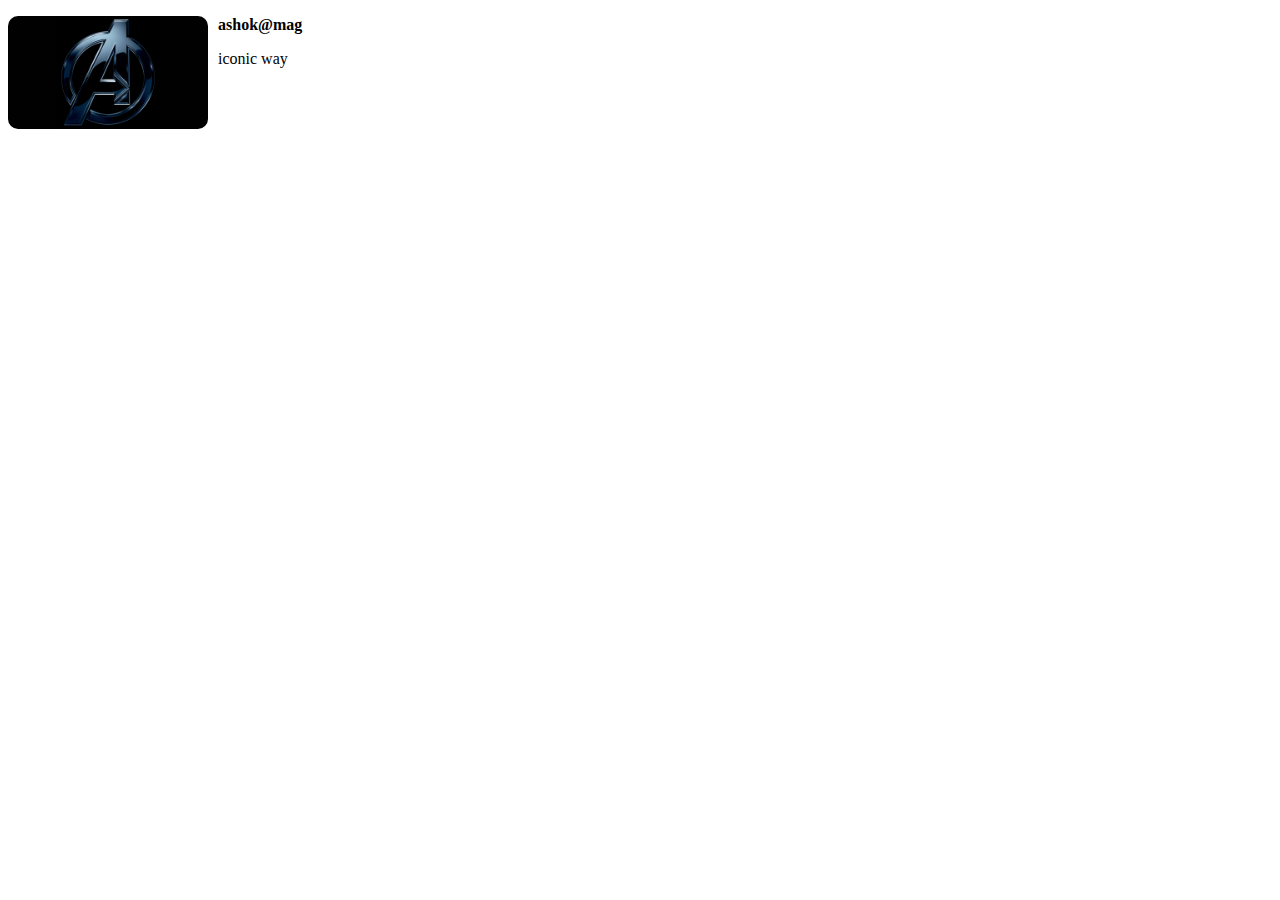
<file: index.html>
<!DOCTYPE html>
<html>
    <head>
        <title>My first web page</title>
        <style>
            img {
                width : 200px;
                border-radius: 10px;
                float : left;
                margin-right : 10px;
            }
            p.k2 {
                font-weight: bold;
            }
        </style>
    </head>
    <body>
    <img src="images/Avengers Shield Logo Wallpaper Shiel.png">
    <p class ="k2">ashok@mag</p>
    <p>iconic way</p>
    </body>
</html>
</file>
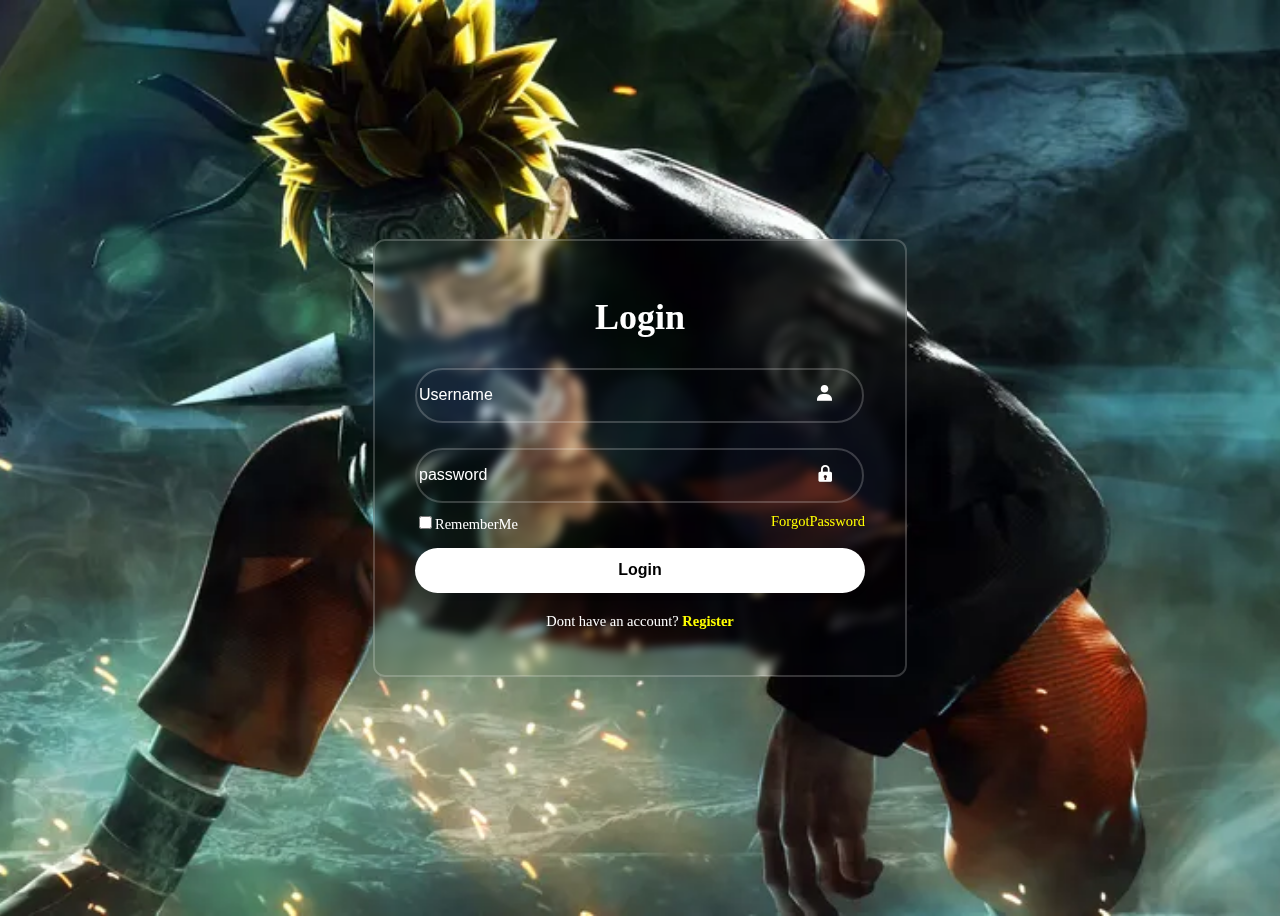
<file: login page/loginpage.html>
<!DOCTYPE html>
<html>
    <head>
        <title>Login Form</title>
        <link rel="stylesheet" href="style.css">
        <link href='https://unpkg.com/boxicons@2.1.4/css/boxicons.min.css' rel='stylesheet'>
    </head>
    <body>
    <div class="wrapper">
        <form action="">
            <h1>Login</h1>
            <div class="input-box">
                <input type="text" placeholder="Username" required>
                <i class='bx bxs-user'></i>
            </div>
            <div class="input-box">
                <input type="password" placeholder="password" required>
                <i class='bx bxs-lock' ></i> 
            </div>
            <div class="remember-forgot">
                <label><input type="checkbox">RememberMe</label>
                <a href="#">ForgotPassword</a>
            </div>
            <button type="submit" class="btn">Login</button>
            <div class="register-link">
                <p>Dont have an account? <a href="#">Register</a></p>
            </div>
        </form>
    </div>
    </body>
</html>
</file>
<file: login page/style.css>
.{
    margin: 0;
    padding: 0;
    box-sizing: border-box;
    font-family: "Poppins", sans-serif;
}
body {
    display: flex;
    justify-content: center;
    align-items: center;
    min-height: 100vh;
    background: url(naruto-4k-jump-force-m1rpjfr9v4zrxs1y.jpg) no-repeat ;
    background-size: cover;
    background-position: center;
}
.wrapper{
    width : 450px;
    background: transparent;
    border: 2px solid rgba(255, 255, 255, .2);
    backdrop-filter: blur(5px);
    color: white;
    border-radius: 12px;
    padding: 30px 40px;
}
.wrapper h1{
    font-size: 36px;
    text-align: center;
}
.wrapper .input-box{
 position: relative;
 width: 100%;
 height: 50px;
 
 margin: 30px 0;   
}
.input-box input{
    width:98%;
    height: 98%;
    background: transparent;
    border: none;
    outline: none;
    border: 2px solid rgba(255, 255, 255, .2);
    border-radius: 40px;
    font-size: 16px;
    color: white;
    
}
.input-box input::placeholder{
    color: white;
}
.input-box i{
    position : absolute;
    right: 20px;
    top: 30%;
    transform: translate(-50%);
    font-size:20px;
}
.wrapper .remember-forgot{
    display:flex;
    justify-content: space-between;
    font-size: 14.5px;
    margin: -15px 0 15px;
}
.remember-forgot label input{
    color: yellow;
    margin-right:3px;
}
.remember-forgot a{
    color: yellow;
    text-decoration: none;
}
.remember-forgot a:hover{
    text-decoration: underline;;
}
.wrapper .btn{
    width: 100%;
    height: 45px;
    background: white;
    border: none;
    outline: none;
    border-radius: 40px;
    box-shadow: 0 0 10px rgba(0, 0, 0, .1);
    cursor: pointer;
    font-size: 16px;
    color: black;
    font-weight:600;
}
.wrapper .register-link{
    font-size:14.5px;
    text-align: center;
    margin-top: 20px;
    margin: 20px 0 15px;
}
.register-link p a{
    color: yellow;
    text-decoration: none;
    font-weight: 600;
}
.register-link p a:hover{
    text-decoration: underline;
}
</file>
